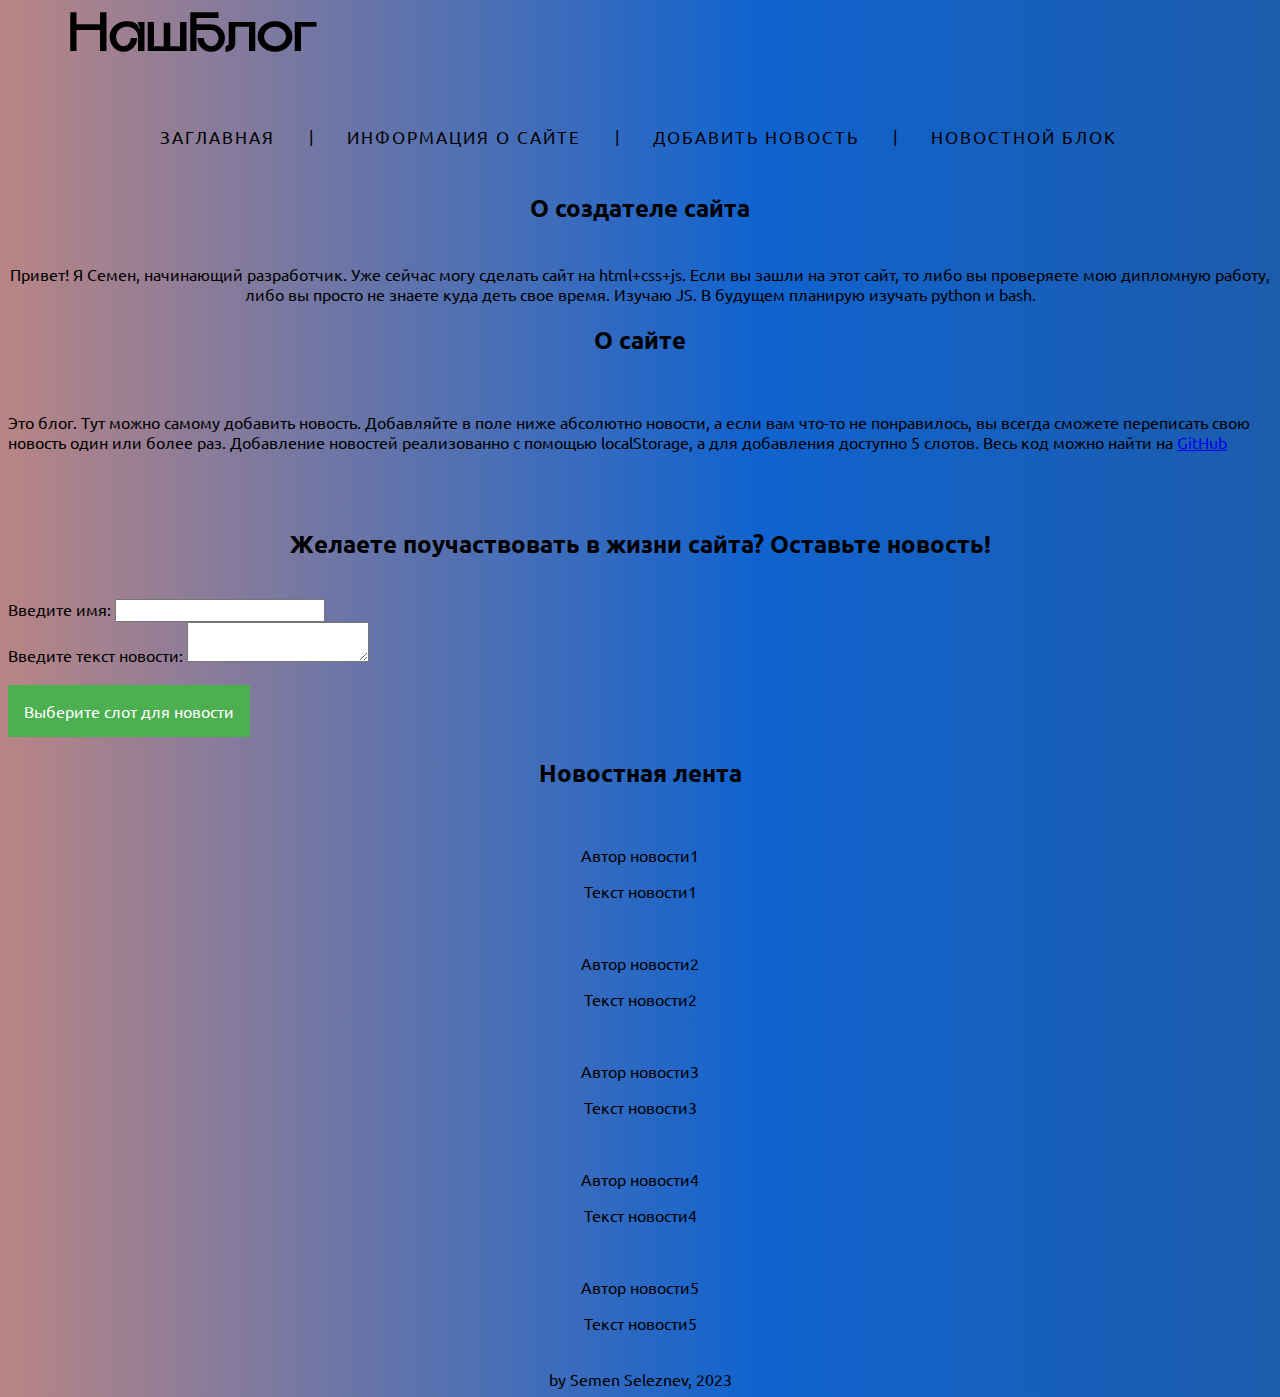
<file: index.html>
<!DOCTYPE html>
<html lang="en">

<head>
	<meta charset="UTF-8">
	<meta name="viewport" content="width=device-width, initial-scale=1.0">
	<script type="text/javascript" src="news.js"></script>
	<link href="style.css" rel="stylesheet">
	<title>НашБлог</title>
</head>

<body style='overflow-x:hidden;'>
	<div class="content">
		<a href="https://selezneww.github.io/probable-waddle/"><img src="images/nashblog.png"></a>
		<ul class="menu-main">
			<li><a href="#top">заГлавная</a></li>
			<li><a href="#about-maker-site">Информация о сайте</a></li>
			<li><a href="#addnews">Добавить новость</a></li>
			<li><a href="#news">Новостной блок</a></li>
		</ul>
		<a name="top"></a>

		<div class="about-maker">
			<a name="about-maker-site"></a>
			<h2>О создателе сайта</h2>
			<br>
			Привет! Я Семен, начинающий разработчик. Уже сейчас могу сделать сайт на html+css+js. Если вы зашли на
			этот сайт, то либо вы проверяете мою дипломную работу, либо вы просто не знаете куда деть свое время.
			Изучаю JS. В будущем планирую изучать python и bash.
		</div>
		<div class="about-site">
			<h2 class="about">О сайте</h2>
			<br>
			<p>Это блог. Тут можно самому добавить новость. Добавляйте в поле ниже абсолютно новости, а
				если вам что-то не понравилось, вы всегда сможете переписать свою новость один или более раз. Добавление
				новостей
				реализованно с помощью localStorage, а для добавления доступно 5 слотов. Весь код можно найти на <a
					href="https://github.com/selezneww/probable-waddle">GitHub</a></p>
		</div>
		<br>
		<br>
		<div class="addnews-block">

		</div>
		<a name="addnews"></a>
		<h2 class="marktext">Желаете поучаствовать в жизни сайта? Оставьте новость!</h2>
		<br>
		<form>
			Введите имя: <input id="author" type="text" name="author">
			<br>
			Введите текст новости: <textarea id="text" type="textarea" name="text"></textarea>
			<br>
			<br>
			<div class="dropdown">
				<button class="dropbtn" disabled>Выберите слот для новости</button>
				<div class="dropdown-content">
					<button onclick="news_script1()" type="button">Первый слот</button>
					<button onclick="news_script2()" type="button">Второй слот</button>
					<button onclick="news_script3()" type="button">Третий слот</button>
					<button onclick="news_script4()" type="button">Четвертый слот</button>
					<button onclick="news_script5()" type="button">Пятый слот</button>
				</div>
		</form>
	</div>
	<div class="news-block">
		<a name="news"></a>
		<h2 class="newspaper">Новостная лента</h2>
		<br>
		<p id="news-author">Автор новости1
		<p id="news-text">Текст новости1<br> </p>
		</p>
		<br>
		<p id="news-author2">Автор новости2
		<p id="news-text2">Текст новости2<br> </p>
		</p>
		<br>
		<p id="news-author3">Автор новости3
		<p id="news-text3">Текст новости3<br> </p>
		</p>
		<br>
		<p id="news-author4">Автор новости4
		<p id="news-text4">Текст новости4<br> </p>
		</p>
		<br>
		<p id="news-author5">Автор новости5
		<p id="news-text5">Текст новости5<br> </p>
		</p>

		</form>
	</div>
	<br>
	<footer>
		by Semen Seleznev, 2023
	</footer>

	</div>
	<div class="background2"></div>
</body>

</html>
</file>
<file: style.css>
@import url('https://fonts.googleapis.com/css2?family=Ubuntu:wght@500&display=swap');

* {
  font-family: 'Ubuntu', sans-serif;

}

.footer {
  text-align: center;
}

body {
  background: rgb(185, 133, 133);
  background: linear-gradient(90deg, rgba(185, 133, 133, 1) 0%, rgb(16, 99, 207) 59%, rgb(28, 92, 172) 100%);
  color: rgb(0, 0, 0);
}

.main-block {
  text-align: center;
}

.news-block {
  text-align: center
}

.about-news {
  text-align: center;
}

.about {
  text-align: center;
}

.about-maker {
  text-align: center;
}

.marktext {
  text-align: center;
}

.newspaper {
  text-align: center;
}

footer {
  text-align: center;
}

.content {
  position: relative;
  z-index: 3;
}

.menu-main {
  list-style: none;
  margin: 40px 0 5px;
  padding: 25px 0 5px;
  text-align: center;
  color: white;
}

.menu-main li {
  display: inline-block;
}

.menu-main li:after {
  content: "|";
  color: black;
  display: inline-block;
  vertical-align: top;
}

.menu-main li:last-child:after {
  content: none;
}

.menu-main a {
  text-decoration: none;
  letter-spacing: 2px;
  position: relative;
  padding-bottom: 20px;
  margin: 0 34px 0 30px;
  font-size: 17px;
  text-transform: uppercase;
  display: inline-block;
  transition: color .2s;
  color: white;
}

.menu-main a,
.menu-main a:visited {
  color: #000000;
}

.menu-main a:before,
.menu-main a:after {
  content: "";
  position: absolute;
  height: 4px;
  top: auto;
  right: 50%;
  bottom: -5px;
  left: 50%;
  background: #feb386;
  transition: .8s;
}

@media (max-width: 550px) {
  .menu-main {
    padding-top: 0;
  }

  .menu-main li {
    display: block;
  }

  .menu-main li:after {
    content: none;
  }

  .menu-main a {
    padding: 25px 0 20px;
    margin: 0 30px;
  }
}

.sitename {
  text-align: center;
}

/* Кнопка выпадающего списка */
.dropbtn {
  background-color: #4CAF50;
  color: white;
  padding: 16px;
  font-size: 16px;
  border: none;
}

/* Контейнер <div> - необходим для размещения выпадающего содержимого */
.dropdown {
  position: relative;
  display: inline-block;
}

/* Выпадающее содержимое (скрыто по умолчанию) */
.dropdown-content {
  display: none;
  position: absolute;
  background-color: #f1f1f1;
  min-width: 160px;
  box-shadow: 0px 8px 16px 0px rgba(0, 0, 0, 0.2);
  z-index: 1;
}

/* Ссылки внутри выпадающего списка */
.dropdown-content button {
  color: black;
  padding: 12px 16px;
  text-decoration: none;
  display: block;
}

/* Изменение цвета выпадающих ссылок при наведении курсора */
.dropdown-content button:hover {
  background-color: #ddd;
}

/* Показать выпадающее меню при наведении курсора */
.dropdown:hover .dropdown-content {
  display: block;
}

/* Изменение цвета фона кнопки раскрывающегося списка при отображении содержимого раскрывающегося списка */
.dropdown:hover .dropbtn {
  background-color: #3e8e41;
}

/* Контейнер <div> - необходим для размещения выпадающего содержимого */
.dropdown2 {
  position: relative;
  display: inline-block;
}

/* Выпадающее содержимое (скрыто по умолчанию) */
.dropdown2-content {
  display: none;
  position: absolute;
  background-color: #f1f1f1;
  min-width: 160px;
  box-shadow: 0px 8px 16px 0px rgba(0, 0, 0, 0.2);
  z-index: 1;
  color: black;
}



/* Изменение цвета выпадающих ссылок при наведении курсора */
.dropdown-content button:hover {
  background-color: #ddd;
}

/* Показать выпадающее меню при наведении курсора */
.dropdown2:hover .dropdown2-content {
  display: block;
}

/* Изменение цвета фона кнопки раскрывающегося списка при отображении содержимого раскрывающегося списка */
.dropdown2:hover .dropbtn {
  background-color: #3e8e41;
}
</file>
